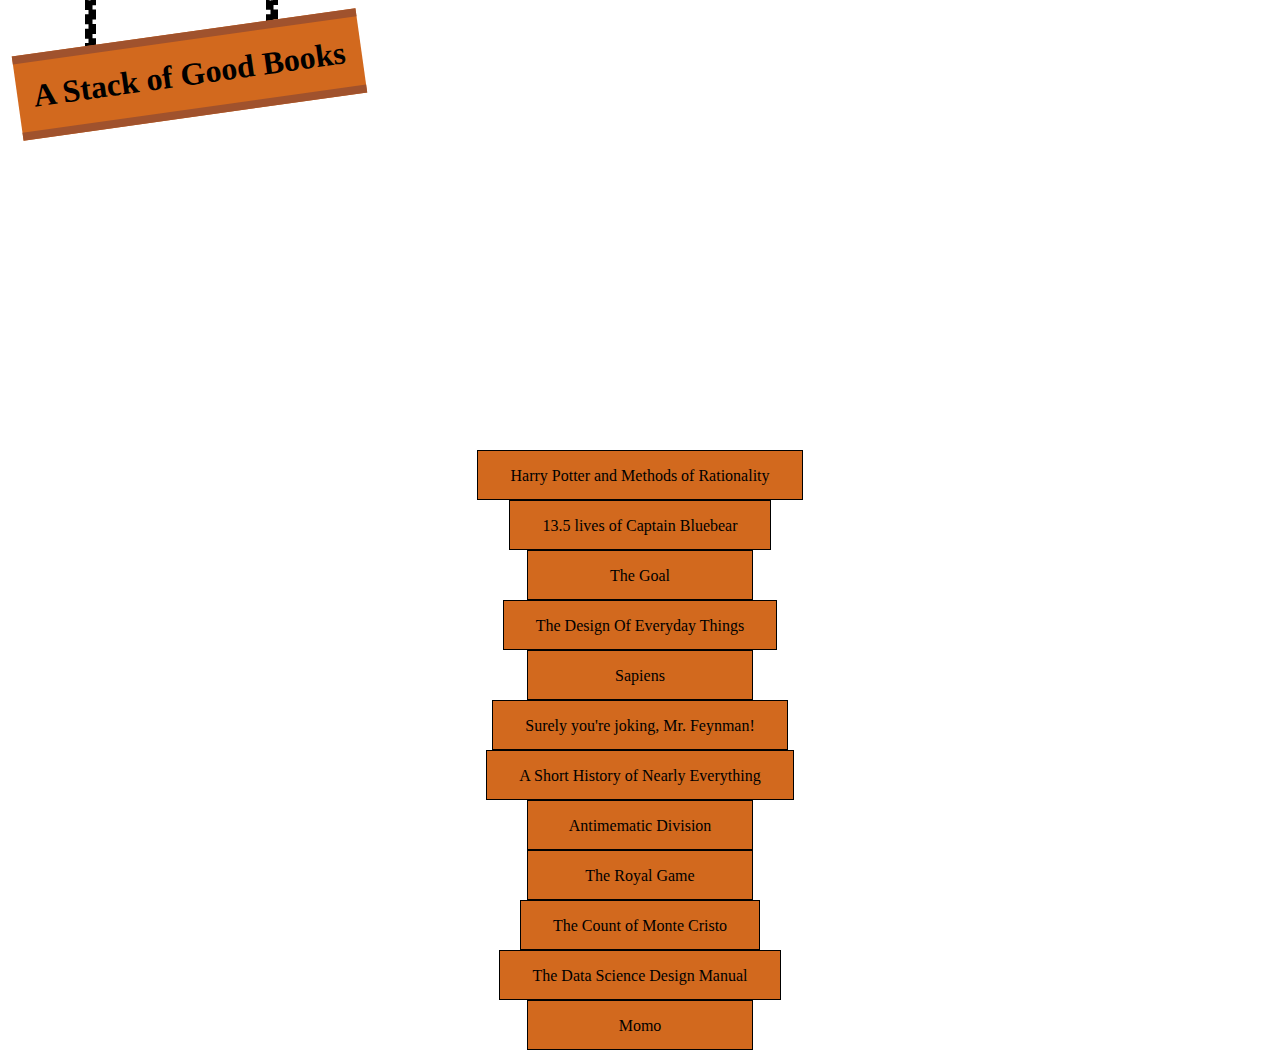
<file: notes/a-stack-of-books.html>
<!DOCTYPE html>
<html>
    <head>
        <title>Books</title>
    </head>
    <body>
        <div id="title-sign">
            <div id="chains">
                <div class="chain"></div>
                <div class="chain"></div>
            </div>
            <h1 id="page-title">A Stack of Good Books</h1>
        </div>
        <div id="book-stack">
            <div id="books">
<div class="book">
	<div class="spine">
		<a href="https://hpmor.com/">Harry Potter and Methods of Rationality</a>
	</div>
	<div class="cover">
		<div class="cover-fold"></div>
		<div class="cover-text">
			<h4><a href="https://hpmor.com/">Harry Potter and Methods of Rationality</a></h4>
			<p>aka HPMOR</p>
			<p>by Eliezer S. Yudkowsky</p>
			<p class="description">if fantasy characters were actually smart</p>
			<div class="link-list-wrapper">
				<div class="link-list">
					<a href="https://en.wikipedia.org/wiki/Harry_Potter_and_the_Methods_of_Rationality">Wikipedia</a>
					<a href="https://www.lesswrong.com/hpmor">LessWrong</a>
					<a href="https://www.goodreads.com/book/show/10016013-harry-potter-and-the-methods-of-rationality">Goodreads</a>
					<a href="https://www.google.com/books/edition/Harry_Potter_and_the_Methods_of_Rational/vrPQAwAAQBAJ">GoogleBooks</a>
				</div>
			</div>
		</div>
	</div>
</div>
<div class="book">
	<div class="spine">
		<a href="https://en.wikipedia.org/wiki/The_13%C2%BD_Lives_of_Captain_Bluebear">13.5 lives of Captain Bluebear</a>
	</div>
	<div class="cover">
		<div class="cover-fold"></div>
		<div class="cover-text">
			<h4><a href="https://en.wikipedia.org/wiki/The_13%C2%BD_Lives_of_Captain_Bluebear">13.5 lives of Captain Bluebear</a></h4>
			<p>(before he was a captain)</p>
			<p>by Walter Moers</p>
			<p class="description">good imagination for once</p>
			<div class="link-list-wrapper">
				<div class="link-list">
					<a href="https://en.wikipedia.org/wiki/The_13%C2%BD_Lives_of_Captain_Bluebear">Wikipedia</a>
					<a href="https://www.goodreads.com/book/show/62032.The_13_Lives_of_Captain_Bluebear">Goodreads</a>
					<a href="https://www.google.com/books/edition/The_13_5_Lives_Of_Captain_Bluebear/W0fxmdVXoAIC">GoogleBooks</a>
				</div>
			</div>
		</div>
	</div>
</div>
<div class="book">
	<div class="spine">
		<a href="https://en.wikipedia.org/wiki/The_Goal_(novel)">The Goal</a>
	</div>
	<div class="cover">
		<div class="cover-fold"></div>
		<div class="cover-text">
			<h4><a href="https://en.wikipedia.org/wiki/The_Goal_(novel)">The Goal</a></h4>
			<p>a buisness novel</p>
			<p>by Eliyahu M. Goldratt</p>
			<p class="description">stories are a really underrated way to teach</p>
			<div class="link-list-wrapper">
				<div class="link-list">
					<a href="https://en.wikipedia.org/wiki/The_Goal_(novel)">Wikipedia</a>
					<a href="https://www.google.com/books/edition/The_Goal/HyxLDQAAQBAJ">GoogleBooks</a>
					<a href="https://www.librarything.com/work/774">LibraryThing</a>
					<a href="https://bookbrainz.org/work/e5bf2d45-f57d-44c1-93ed-914730483b55">BookBrainz</a>
					<a href="https://www.goodreads.com/book/show/113934.The_Goal">Goodreads</a>
				</div>
			</div>
		</div>
	</div>
</div>
<div class="book">
	<div class="spine">
		<a href="https://en.wikipedia.org/wiki/The_Design_of_Everyday_Things">The Design Of Everyday Things</a>
	</div>
	<div class="cover">
		<div class="cover-fold"></div>
		<div class="cover-text">
			<h4><a href="https://en.wikipedia.org/wiki/The_Design_of_Everyday_Things">The Design Of Everyday Things</a></h4>
			<p>an introduction to design</p>
			<p>by Don Norman</p>
			<p class="description">Its good to know about design</p>
			<div class="link-list-wrapper">
				<div class="link-list">
					<a href="https://en.wikipedia.org/wiki/The_Design_of_Everyday_Things">Wikipedia</a>
					<a href="https://www.goodreads.com/book/show/840.The_Design_of_Everyday_Things">Goodreads</a>
					<a href="https://www.google.com/books/edition/The_Design_of_Everyday_Things/qBfRDQAAQBAJ?hl=en&gbpv=0">GoogleBooks</a>
				</div>
			</div>
		</div>
	</div>
</div>
<div class="book">
	<div class="spine">
		<a href="https://en.wikipedia.org/wiki/Sapiens:_A_Brief_History_of_Humankind">Sapiens</a>
	</div>
	<div class="cover">
		<div class="cover-fold"></div>
		<div class="cover-text">
			<h4><a href="https://en.wikipedia.org/wiki/Sapiens:_A_Brief_History_of_Humankind">Sapiens</a></h4>
			<p>A Brief History of Humankind</p>
			<p>by Yuval Noah Harari</p>
			<p class="description">society is 100% belief</p>
			<div class="link-list-wrapper">
				<div class="link-list">
					<a href="https://en.wikipedia.org/wiki/Sapiens:_A_Brief_History_of_Humankind">Wikipedia</a>
				</div>
			</div>
		</div>
	</div>
</div>
<div class="book">
	<div class="spine">
		<a href="https://en.wikipedia.org/wiki/Surely_You%27re_Joking,_Mr._Feynman!">Surely you're joking, Mr. Feynman!</a>
	</div>
	<div class="cover">
		<div class="cover-fold"></div>
		<div class="cover-text">
			<h4><a href="https://en.wikipedia.org/wiki/Surely_You%27re_Joking,_Mr._Feynman!">Surely you're joking, Mr. Feynman!</a></h4>
			<p>autobiography of Richard Feynman</p>
			<p>by Richard Feynman</p>
			<p class="description">scientist getting into very funny situations</p>
			<div class="link-list-wrapper">
				<div class="link-list">
					<a href="https://en.wikipedia.org/wiki/Surely_You%27re_Joking,_Mr._Feynman!">Wikipedia</a>
					<a href="https://www.goodreads.com/book/show/35167685-surely-you-re-joking-mr-feynman">Goodreads</a>
				</div>
			</div>
		</div>
	</div>
</div>
<div class="book">
	<div class="spine">
		<a href="https://en.wikipedia.org/wiki/A_Short_History_of_Nearly_Everything">A Short History of Nearly Everything</a>
	</div>
	<div class="cover">
		<div class="cover-fold"></div>
		<div class="cover-text">
			<h4><a href="https://en.wikipedia.org/wiki/A_Short_History_of_Nearly_Everything">A Short History of Nearly Everything</a></h4>
			<p>An amusing history of science.</p>
			<p>by Bill Bryson</p>
			<p class="description">a good popular science history book</p>
			<div class="link-list-wrapper">
				<div class="link-list">
					<a href="https://en.wikipedia.org/wiki/A_Short_History_of_Nearly_Everything">Wikipedia</a>
					<a href="https://www.goodreads.com/book/show/21.A_Short_History_of_Nearly_Everything">Goodreads</a>
					<a href="https://www.google.com/books/edition/_/83itQgAACAAJ">GoogleBooks</a>
				</div>
			</div>
		</div>
	</div>
</div>
<div class="book">
	<div class="spine">
		<a href="https://scp-wiki.wikidot.com/we-need-to-talk-about-fifty-five">Antimematic Division</a>
	</div>
	<div class="cover">
		<div class="cover-fold"></div>
		<div class="cover-text">
			<h4><a href="https://scp-wiki.wikidot.com/we-need-to-talk-about-fifty-five">Antimematic Division</a></h4>
			<p>There Is No Antimematic Division</p>
			<p>by qntm</p>
			<p class="description">if you are tired of time travel, meet antimemes</p>
			<div class="link-list-wrapper">
				<div class="link-list">
					<a href="https://scp-wiki.wikidot.com/we-need-to-talk-about-fifty-five">SCP Foundation</a>
					<a href="https://qntm.org/scp">qntm.org</a>
					<a href="https://www.goodreads.com/book/show/54870256-there-is-no-antimemetics-division">Goodreads</a>
					<a href="https://www.google.com/books/edition/There_is_No_Antimemetics_Division/gz5_zwEACAAJ">GoogleBooks</a>
				</div>
			</div>
		</div>
	</div>
</div>
<div class="book">
	<div class="spine">
		<a href="https://en.wikipedia.org/wiki/The_Royal_Game">The Royal Game</a>
	</div>
	<div class="cover">
		<div class="cover-fold"></div>
		<div class="cover-text">
			<h4><a href="https://en.wikipedia.org/wiki/The_Royal_Game">The Royal Game</a></h4>
			<p>aka Schachnovelle</p>
			<p>by Stefan Zweig</p>
			<p class="description">fictional story about extreme boredom</p>
			<div class="link-list-wrapper">
				<div class="link-list">
					<a href="https://en.wikipedia.org/wiki/The_Royal_Game">Wikipedia</a>
					<a href="https://www.google.com/books/edition/The_Royal_Game/LRyFAAAAQBAJ">GoogleBooks</a>
				</div>
			</div>
		</div>
	</div>
</div>
            </div>
        </div>
        <div id="more-books">
<div class="book">
	<div class="spine">
		<a href="https://en.wikipedia.org/wiki/The_Count_of_Monte_Cristo">The Count of Monte Cristo</a>
	</div>
	<div class="cover">
		<div class="cover-fold"></div>
		<div class="cover-text">
			<h4><a href="https://en.wikipedia.org/wiki/The_Count_of_Monte_Cristo">The Count of Monte Cristo</a></h4>
			<p>a well executed revenge</p>
			<p>by Alexandre Duma</p>
			<p class="description">it is a good story</p>
			<div class="link-list-wrapper">
				<div class="link-list">
					<a href="https://en.wikipedia.org/wiki/The_Count_of_Monte_Cristo">Wikipedia</a>
					<a href="https://www.gutenberg.org/ebooks/1184">ProjectGutenberg</a>
				</div>
			</div>
		</div>
	</div>
</div>
<div class="book">
	<div class="spine">
		<a href="https://www.data-manual.com/">The Data Science Design Manual</a>
	</div>
	<div class="cover">
		<div class="cover-fold"></div>
		<div class="cover-text">
			<h4><a href="https://www.data-manual.com/">The Data Science Design Manual</a></h4>
			<p>data science guide</p>
			<p>by Steven Skiena</p>
			<p class="description">one of the few programming books that work as hardcover</p>
			<div class="link-list-wrapper">
				<div class="link-list">
					<a href="https://www.google.com/books/edition/The_Data_Science_Design_Manual/rHIqDwAAQBAJ">GoogleBooks</a>
					<a href="https://www.goodreads.com/book/show/34266283-the-data-science-design-manual">Goodreads</a>
				</div>
			</div>
		</div>
	</div>
</div>
<div class="book">
	<div class="spine">
		<a href="https://en.wikipedia.org/wiki/Momo_(novel)">Momo</a>
	</div>
	<div class="cover">
		<div class="cover-fold"></div>
		<div class="cover-text">
			<h4><a href="https://en.wikipedia.org/wiki/Momo_(novel)">Momo</a></h4>
			<p>a story about stolen time</p>
			<p>by Michael Ende</p>
			<p class="description">and then you notice the metaphor</p>
			<div class="link-list-wrapper">
				<div class="link-list">
					<a href="https://en.wikipedia.org/wiki/Momo_(novel)">Wikipedia</a>
					<a href="https://www.goodreads.com/book/show/1408839">Goodreads</a>
				</div>
			</div>
		</div>
	</div>
</div>
        </div>
        <style>
            #title-sign {
                position: absolute;
            }
            #chains {
                position:absolute;
                display: flex;
                justify-content: space-around;
                width: 100%;
            }
            .chain {
                outline: black dashed thick;
                border-radius: 0.5em;
                background-color: black;
                width: 0.1em;
                height: 3em;
            }
            #page-title {
                margin: 1em 0em 0em 0.5em;
                padding: 0.5em;
                background-color: chocolate;
                border: solid sienna;
                border-width: 0.5rem 0rem 0.5rem;
                transform: rotate(-8deg);
            }
            body {
                margin: 0;
                height: 100vh;
            }
            h4 {
                margin: 1em auto 0;
            }
            #book-stack {
                width: 100%;
                height: 100%;
                margin: 0em auto 0em;
                display: flex;
                align-items: flex-end;
                overflow: hidden;
                justify-content: space-around;
            }
            #books {
                width: fit-content;
                display: flex;
                flex-direction: column;
                justify-content: flex-end;
                align-items: center;
            }
            #more-books {
                display: flex;
                flex-direction: column;
                margin: auto;
                width: fit-content;
                align-items: center;
            }
            .book {
                padding: 1em 2em 0em;
                height: 2em;
                min-width: 10em;
                background-color: chocolate;
                text-align: center;
                border: 0.1em black solid;
            }
            .spine a {
                text-decoration: none;
                color: black;
                font-family: Times New Roman;
            }
            .book:hover {
                height: calc(100vh - 28em);
                background-color: darkorange;
                padding: 0;
            }
            .book:hover .cover {
                display: flex !important;
            }
            .book:hover .spine {
                display: none;
            }
            .cover {
                display: none;
                flex-direction: row;
                height: 100%;
            }
            .cover-text {
                flex-direction: column;
                height: 100%;
                flex-grow: 2;
                --cover-text-max-width: 18em;
            }
            .description {
                width: var(--cover-text-max-width);
                font-family: Bradley Hand, "Brush Script MT", cursive, serif;
            }
            .cover-fold {
                background-color: chocolate;
                width: 0.5em;
                margin-left: 0.5em;
                height: 100%;
            }
            .link-list {
                width: var(--cover-text-max-width);
            }
        </style>
    </body>
</html>
</file>
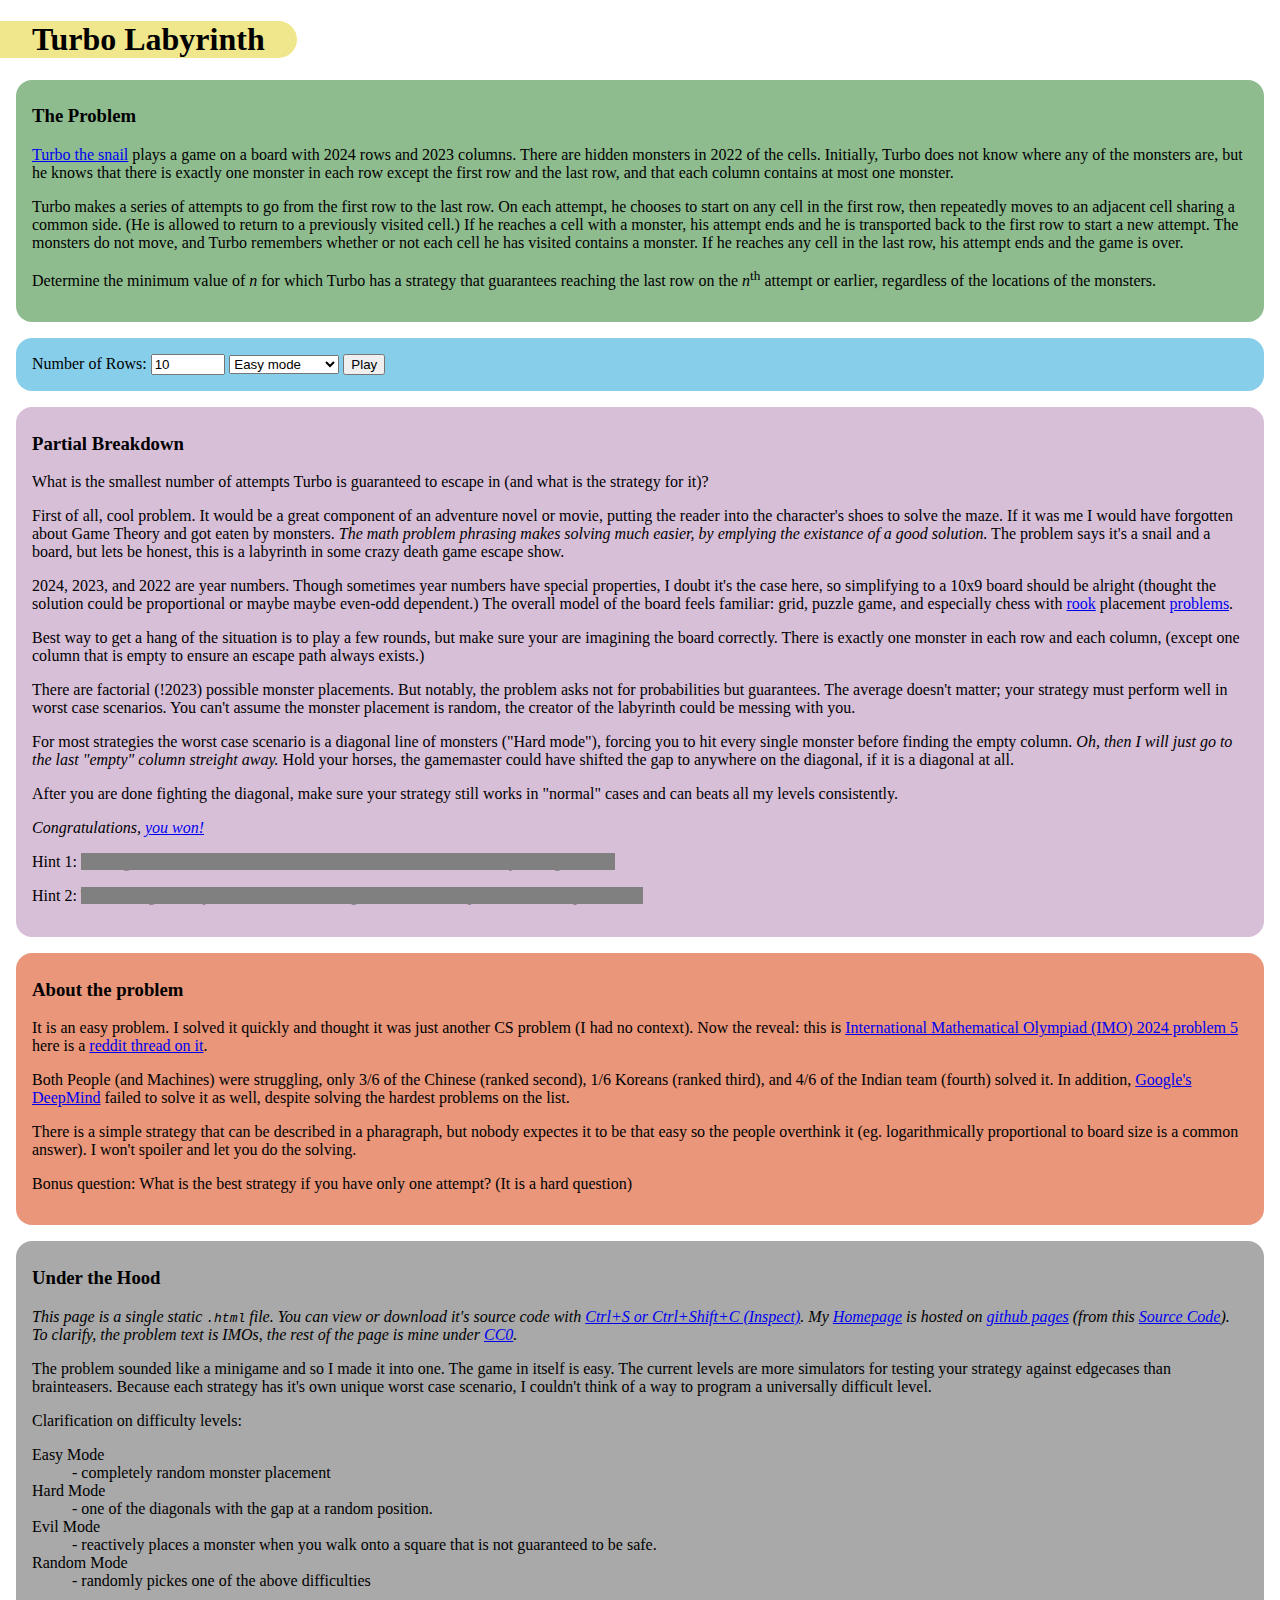
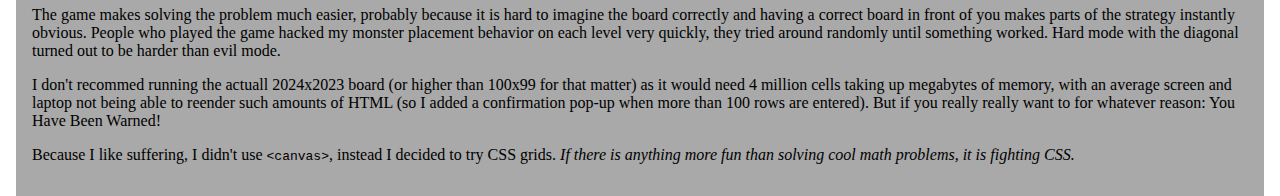
<file: puzzles/turbo_labyrinth.html>
<!DOCTYPE html>
<html>
    <head>
        <title>Turbo Labyrinth</title>
        <link rel="icon" href="data:image/svg+xml,<svg xmlns=%22http://www.w3.org/2000/svg%22 viewBox=%220 0 100 100%22><text y=%22.9em%22 font-size=%2290%22>🐌</text></svg>">
    </head>
    <body>
        <h1 id="page-title">Turbo Labyrinth</h1>
        <div id="problem-description" class="section">
            <h3>The Problem</h3>
            <p><a href="https://en.wikipedia.org/wiki/Turbo_(2013_film)">Turbo the snail</a> plays a game on a board with 2024 rows and 2023 columns. There are hidden monsters in 2022 of the cells. Initially, Turbo does not know where any of the monsters are, but he knows that there is exactly one monster in each row except the first row and the last row, and that each column contains at most one monster.</p>
            <p>Turbo makes a series of attempts to go from the first row to the last row. On each attempt, he chooses to start on any cell in the first row, then repeatedly moves to an adjacent cell sharing a common side. (He is allowed to return to a previously visited cell.) If he reaches a cell with a monster, his attempt ends and he is transported back to the first row to start a new attempt. The monsters do not move, and Turbo remembers whether or not each cell he has visited contains a monster. If he reaches any cell in the last row, his attempt ends and the game is over.</p>
            <p>Determine the minimum value of <em>n</em> for which Turbo has a strategy that guarantees reaching the last row on the <em>n</em><sup>th</sup> attempt or earlier, regardless of the locations of the monsters.</p>
        </div>
        <div id="game" class="section">
            Number of Rows: <input id="rows-input" type="number" value="10" min="4"/>
            <select name="Level Difficulty Selector" id="level-difficulty-selector">
                <option value="easy" description="Random monster placement.">Easy mode</option>
                <option value="hard" description="Diagonal monster placement.">Hard mode</option>
                <option value="evil" description="Dynamic placement of monsters into players way.">Evil mode</option>
                <option value="random" description="Random difficulty mode">Random mode</option>
            </select>
            <button onclick="setupBoard()">Play</button>
            <div id="attempt-counter"></div>
            <div id="board">

            </div>
        </div>
        <div id="problem-breakdown" class='section'>
            <h3>Partial Breakdown</h3>
            <p>What is the smallest number of attempts Turbo is guaranteed to escape in (and what is the strategy for it)?</p>
            <p>
                First of all, cool problem. It would be a great component of an adventure novel or movie, putting the reader into the character's shoes to solve the maze.
                If it was me I would have forgotten about Game Theory and got eaten by monsters. <em>The math problem phrasing makes solving much easier, by emplying the existance of a good solution.</em> The problem says it's a snail and a board, but lets be honest, this is a labyrinth in some crazy death game escape show.
            </p>
            <p>
                2024, 2023, and 2022 are year numbers. Though sometimes year numbers have special properties, I doubt it's the case here, so simplifying to a 10x9 board should be alright (thought the solution could be proportional or maybe maybe even-odd dependent.) The overall model of the board feels familiar: grid, puzzle game, and especially chess with <a href="https://en.wikipedia.org/wiki/Rook_polynomial">rook</a> placement <a href="https://math.stackexchange.com/search?q=rooks+placement">problems</a>.
            </p>
            <p>
                Best way to get a hang of the situation is to play a few rounds, but make sure your are imagining the board correctly.
                There is exactly one monster in each row and each column, (except one column that is empty to ensure an escape path always exists.)
            </p>
            <p>
                There are factorial (!2023) possible monster placements. But notably, the problem asks not for probabilities but guarantees. The average doesn't matter; your strategy must perform well in worst case scenarios. You can't assume the monster placement is random, the creator of the labyrinth could be messing with you.
            </p>
            <p>
                For most strategies the worst case scenario is a diagonal line of monsters ("Hard mode"), forcing you to hit every single monster before finding the empty column. <em>Oh, then I will just go to the last "empty" column streight away.</em> Hold your horses, the gamemaster could have shifted the gap to anywhere on the diagonal, if it is a diagonal at all.
            <p>
                After you are done fighting the diagonal, make sure your strategy still works in "normal" cases and can beats all my levels consistently.
            </p>
            <p>
                <em>Congratulations, <a href="https://en.wiktionary.org/wiki/third_time%27s_a_charm">you won!</a></em>
            </p>
            <p>
                Hint 1: <span class='spoiler'>Finding a cell with a monster reveals much more information than you might think.</span>
            </p>
            <p>
                Hint 2: <span class='spoiler'>There is a good way to find a hole in a diagonal thanks to a quirk in monster placement.</span>
            </p>
        </div>
        <div id="about" class="section">
            <h3>About the problem</h3>
            <p>
                It is an easy problem. I solved it quickly and thought it was just another CS problem (I had no context).
                Now the reveal: this is <a href="https://www.imo-official.org/problems.aspx">International Mathematical Olympiad (IMO) 2024 problem 5</a> here is a <a href="https://www.reddit.com/r/math/comments/1ecvg97/imo_2024_question_5_turbo_the_snail/">reddit thread on it<a>.
            </p>
            <p>
                Both People (and Machines) were struggling, only 3/6 of the Chinese (ranked second), 1/6 Koreans (ranked third), and 4/6 of the Indian team (fourth) solved it.
                In addition, <a href="https://deepmind.google/discover/blog/ai-solves-imo-problems-at-silver-medal-level/">Google's DeepMind</a> failed to solve it as well, despite solving the hardest problems on the list.
            </p>
            <p>
                There is a simple strategy that can be described in a pharagraph, but nobody expectes it to be that easy so the people overthink it (eg. logarithmically proportional to board size is a common answer). I won't spoiler and let you do the solving.
            </p>
            <p>
                Bonus question: What is the best strategy if you have only one attempt? (It is a hard question)
            </p>
        </div>
        <div id="under-the-hood" class="section">
            <h3>Under the Hood</h3>
            <p><em>This page is a single static <code>.html</code> file. You can view or download it's source code with <a href="https://developer.mozilla.org/en-US/docs/Learn/Common_questions/Tools_and_setup/What_are_browser_developer_tools">Ctrl+S or Ctrl+Shift+C (Inspect)</a>.
                My <a href="https://andrei-akopian.github.io/">Homepage</a> is hosted on <a href="https://pages.github.com/">github pages</a> (from this <a href="https://github.com/andrei-akopian/andrei-akopian.github.io/blob/main/puzzles/turbo_labyrinth.html">Source Code</a>). To clarify, the problem text is IMOs, the rest of the page is mine under <a href="https://creativecommons.org/publicdomain/zero/1.0/">CC0</a>.</em></p>
            <p>
                The problem sounded like a minigame and so I made it into one. The game in itself is easy. The current levels are more simulators for testing your strategy against edgecases than brainteasers.
                Because each strategy has it's own unique worst case scenario, I couldn't think of a way to program a universally difficult level.
            </p>
            <p>
                Clarification on difficulty levels:
                <dl>
                    <dt>Easy Mode</dt><dd>- completely random monster placement</dd>
                    <dt>Hard Mode</dt><dd>- one of the diagonals with the gap at a random position.</dd>
                    <dt>Evil Mode</dt><dd>- reactively places a monster when you walk onto a square that is not guaranteed to be safe.</dd>
                    <dt>Random Mode</dt><dd>- randomly pickes one of the above difficulties</dd>
                </dl>
            </p>
            <p>
                The game makes solving the problem much easier, probably because it is hard to imagine the board correctly and having a correct board in front of you makes parts of the strategy instantly obvious.
                People who played the game hacked my monster placement behavior on each level very quickly, they tried around randomly until something worked. Hard mode with the diagonal turned out to be harder than evil mode.
            </p>
            <p>
                I don't recommed running the actuall 2024x2023 board (or higher than 100x99 for that matter) as it would need 4 million cells taking up megabytes of memory, with an average screen and laptop not being able to reender such amounts of HTML (so I added a confirmation pop-up when more than 100 rows are entered).
                But if you really really want to for whatever reason: You Have Been Warned!
            </p>
            <p>
                Because I like suffering, I didn't use <code>&lt;canvas&gt;</code>, instead I decided to try CSS grids. <em>If there is anything more fun than solving cool math problems, it is fighting CSS.</em>
            </p>
        </div>
        <style>
            .spoiler {
                color: grey;
                background-color: gray;
            }
            .spoiler:hover {
                background-color: transparent;
            }
            body {
                margin: 0;
                scroll-behavior: smooth;
            }
            .section {
                margin: 1em;
                padding: 1em;
                border-radius: 1em;
            }
            h3 {
                margin-top: .5em;
            }
            #page-title {
                background: khaki;
                width: fit-content;
                padding: 0 1em 0 1em;
                border-radius: 0 1em 1em 0;
            }
            #problem-description {
                background: darkseagreen;
            }
            #game {
                background: skyblue;
            }
            #board {
                display: grid;
                grid-template: repeat(10,1fr) / repeat(9,1fr);
                width: fit-content;
                margin: auto;
            }
            #rows-input {
                width: 5em;
            }
            #attempt-counter {
                color: maroon;
            }
            c { /*cell*/
                box-sizing: border-box;
                background-color: white;
                width: 1.2em;
                height: 1.2em;
                border-width: 0.05em;
                border-style: solid;
                font-size: 1;
                text-align: center;
            }
            c.oc { /*opened cell*/
                background-color: silver;
            }
            c.wc { /*winning cell coloring for last row*/
                background-color: green;
            }
            #problem-breakdown {
                background-color: thistle;
            }
            #about {
                background-color: darksalmon
            }
            #under-the-hood {
                background-color: darkgray;
                border-radius: 1em 1em 0 0;
                margin-bottom: 0;
            }
        </style>
        <script>
            let rows = 0;
            let columns = 0;
            let monsters = 0;
            const board = document.getElementById("board");

            const snail_emoji = '🐌';
            const monster_emoji = '👾';
            let snail_x = 0;
            let snail_y = 0;
            let monster_locations = []; // cell numbers
            let has_won = false;
            let difficulty_level = 'easy';
            let attempt_counter = 1;
            const attempt_display = document.getElementById('attempt-counter');

            function cordsToCellNumber(x=0,y=0) {
                return y*columns+x;
            }
            function parse_dimensions() {
                rows = document.getElementById("rows-input").value;
                if (rows<4){
                    alert("There must be at least 4 rows.");
                    document.getElementById("rows-input").value = 4;
                    return false;
                }
                columns = rows-1;
                monsters = columns-1;
                if (rows>100){
                    if (""+rows%30 == prompt(`Warning!: You picked a really big board size, your computer will have trouble processing and displaying ${rows*columns} cells. \n\nIf you want to proceed with ${rows} row anyway (not advised) confirm by entering mod 30 below:`)) {
                        return true;
                    }
                    return false;
                }
                return true;
            }
            function cellGenerator(opened=false) {
                let cell = document.createElement('c');
                if (opened){
                    cell.className="oc";
                }
                return cell;
            }
            function setupBoard() {
                // reset
                board.innerHTML = '';
                attempt_display.textContent = '';
                monster_locations = [];
                snail_x = 0;
                snail_y = 0;
                has_won = false;
                difficulty_level = document.getElementById('level-difficulty-selector').value;
                if (difficulty_level == 'random'){
                    difficulty_level = ['easy','hard','evil'][Math.floor(Math.random()*3)];
                }
                attempt_counter = 1;
                // setup
                if (!(parse_dimensions())){ // display warning if board size is to big
                    return;
                }
                board.style.gridTemplate = `repeat(${rows},1fr) / repeat(${columns},1fr)`;
                board.style.fontSize = `${4/(rows/10)}rem`; // cells use font size for scaling
                for (let r=0;r<rows;r++){
                    for (let c=0; c<columns; c++)
                    board.appendChild(cellGenerator(opened=(r==0||r==rows-1)));
                }
                board.firstChild.innerHTML = snail_emoji;
                attempt_display.textContent = `Attempt ${attempt_counter}`;
                placeMonsters();
                // aligns board at the top
                board.scrollIntoView(false,{behavior:"auto",block:"end"});
            }
            function placeMonsters() {
                monster_locations = [];
                if (difficulty_level=='easy'){
                    randomMonsters();
                } else if (difficulty_level=='hard'){
                    placeHardMonsters();
                } else if (difficulty_level=='evil'){
                    // Built into checkMonster and monster encounter functions
                    // (has to be dynamic)
                }
            }
            function randomMonsters() {
                monster_locations = [];
                for (let i=0; i<monsters; i++) {
                    monster_locations.push([i,Math.random()]);
                }
                monster_locations.sort((a,b)=>(a[1]-b[1]));
                for (let i=0; i<monsters; i++) {
                    monster_locations[i]=monster_locations[i][0]*columns+i+columns;
                }
            }
            function placeHardMonsters() { // diagonals
                monster_locations = [];
                let flip = Math.random()<0.5;
                let empty_column = Math.floor(Math.random()*columns); // shift start
                for (let i=0; i<monsters; i++){
                    if (flip) {
                        monster_locations.push(columns*i+columns*2-1-i-(empty_column<=i ? 1 : 0));
                    } else {
                        monster_locations.push(columns*i+columns+i+(empty_column<=i ? 1 : 0));
                    }
                }
            }
            function moveSnail(requested_vector=[0,0]) {
                let target_x = snail_x + requested_vector[0];
                let target_y = snail_y + requested_vector[1];
                if (target_x<0 || target_x>=columns) { //boundary x
                    return;
                } else if (target_y<0 || target_y>=rows) { //bounary y
                    return;
                } else {
                    // turn square gray
                    if (checkMonster(target_x, target_y)){
                        monsterEncounter(target_x,target_y)
                    } else {
                        updateSnailPosition(target_x,target_y);
                    }
                }
            }
            function monsterEncounter(target_x, target_y) {
                attempt_counter++;
                attempt_display.textContent = `Attempt ${attempt_counter}`;
                let target_cell = board.children[cordsToCellNumber(target_x, target_y)];
                target_cell.innerHTML=monster_emoji;
                target_cell.className = 'oc';
                updateSnailPosition(0,0); // has to be last for win handeling
            }
            function updateSnailPosition(target_x, target_y) {
                board.children[cordsToCellNumber(snail_x,snail_y)].innerHTML = '';
                snail_x = target_x;
                snail_y = target_y;
                board.children[cordsToCellNumber(target_x, target_y)].innerHTML = snail_emoji;
                if (target_y==rows-1){
                    winDisplay();
                } else {
                    board.children[cordsToCellNumber(target_x, target_y)].className='oc';
                }
            }
            function checkMonster(target_x,target_y) {
                let target = cordsToCellNumber(target_x, target_y);
                if (monster_locations.includes(target)){
                    return true;
                } else if (board.children[target].classList.length>0) {
                    return false;
                } else if (difficulty_level=='evil'){
                    return checkEvilMonster(target_x,target_y);
                } else {
                    return false;
                }
            }
            function checkEvilMonster(target_x,target_y,auto_add=true) {
                // relies on normal checkMonsters checks!
                for (let ml of monster_locations) {
                    if ((ml%columns==target_x) != ((ml/columns)>>0 == target_y)){
                        return false;
                    }
                }
                if (auto_add){
                    monster_locations.push(cordsToCellNumber(target_x, target_y));
                }
                return true;
            }
            function winDisplay() {
                if (has_won){
                    return;
                } else {
                    has_won = true;
                }
                for (let c=0; c<columns; c++){
                    board.children[rows*columns-1-c].className='wc';
                }
                attempt_display.textContent=`Escaped in ${attempt_counter} attempts!`
            }
            document.addEventListener("keydown", (event) => {
                    switch (event.key) {
                        case "ArrowUp":
                            event.preventDefault(); // prevent arrow key page scrolling
                        case "w":
                            moveSnail([0,-1]);
                            break;
                        case "ArrowLeft":
                        case "a":
                            moveSnail([-1,0]);
                            break;
                        case "ArrowDown":
                            event.preventDefault(); // prevent arrow key page scrolling
                        case "s":
                            moveSnail([0,1]);
                            break;
                        case "ArrowRight":
                        case "d":
                            moveSnail([1,0]);
                            break;
                        default:
                            break;
                    }
            },false);
        </script>
    </body>
</html>
</file>
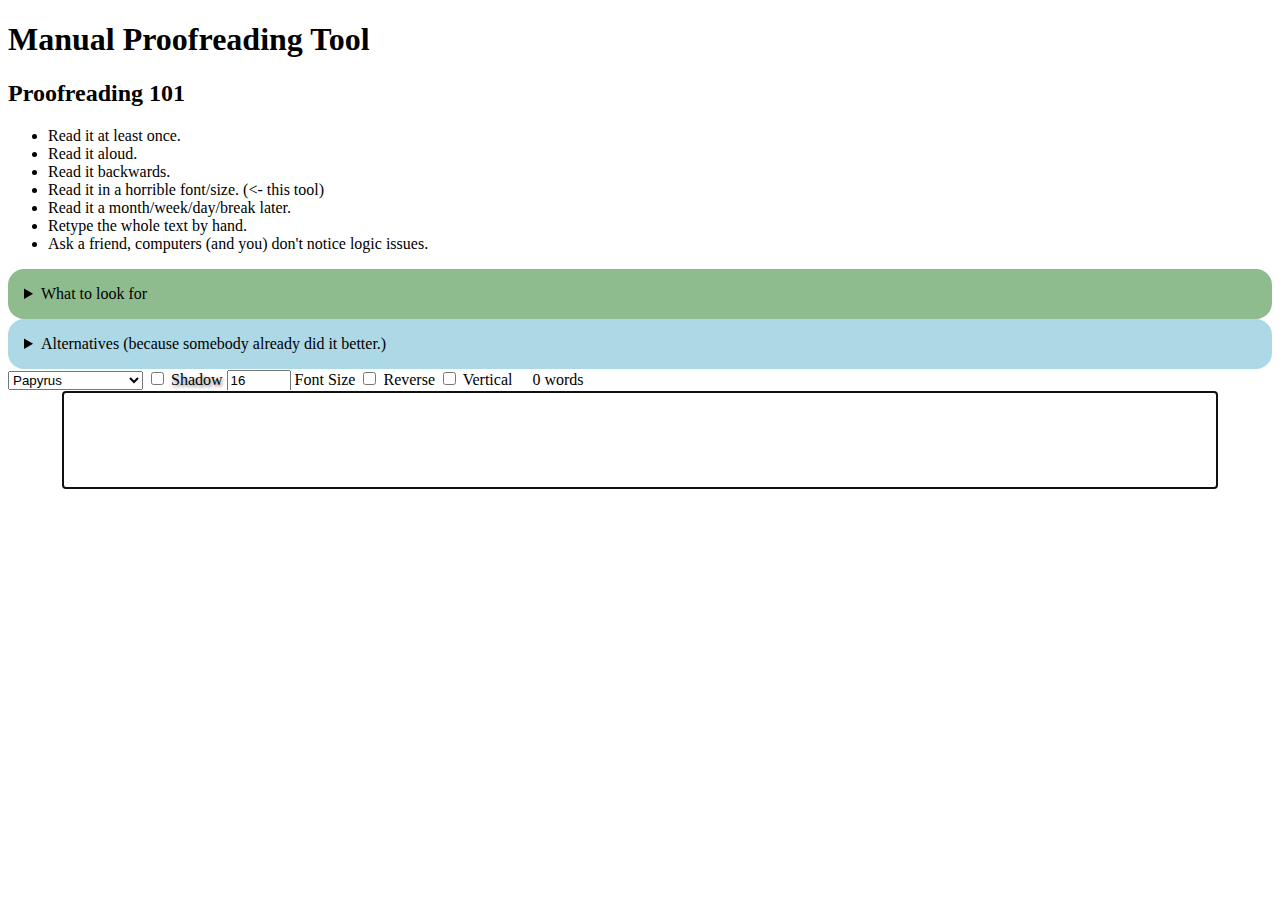
<file: tools/proofreading-tool.html>
<!DOCTYPE html>
<html>
    <head>
        <title>Manual Proofreading Tool</title>
        <base target="_blank">
        <meta name="description" content="Online tool for manually proofreading text."/>
    </head>
    <body>
        <div id="guide">
            <h1>Manual Proofreading Tool</h1>
            <h2>Proofreading 101</h2>
            <ul>
                <li>Read it at least once.</li>
                <li>Read it aloud.</li>
                <li>Read it backwards.</li>
                <li>Read it in a horrible font/size. (<- this tool)</li>
                <li>Read it a month/week/day/break later.</li>
                <li>Retype the whole text by hand.</li>
                <li>Ask a friend, computers (and you) don't notice logic issues.</li>
            </ul>
            <details id="what-to-look-for">
                <summary>What to look for</summary>
                <ul>
                    <li><a href="https://www.stylemanual.gov.au/writing-and-designing-content/clear-language-and-writing-style/sentences#use_active_voice">Passive voice</a></li>
                    <li>Weasel Words</li>
                    <li>Cliches</li>
                    <li><a href="https://en.wikipedia.org/wiki/Doublespeak">DoubleSpeak</a></li>
                    <li><a href="https://www.visualthesaurus.com/cm/teachersatwork/the-case-against-adverbs/">Adverbs</a></li>
                    <li><a href="https://dynomight.net/2021/02/07/writing-as-a-craft/"><strong>Clarity</strong></a></li>
                    <li>Spelling mistakes</li>
                    <li>Repetition</li>
                    <li>Connectivity</li>
                </ul>
                <p>More on that from <a href="https://managebetter.com/blog/writing-at-amazon">Amazon</a>, <a href="https://www.stylemanual.gov.au/">Austrailian Government</a>, <a href="https://robertheaton.com/2018/12/06/a-blogging-style-guide/">a blogger</a>, <a href="https://cdn.static-economist.com/sites/default/files/store/Style_Guide_2015.pdf">Economist</a>, <a href="https://www.gutenberg.org/ebooks/37134">Elements of Style(1920)</a>, <a href="https://www.cs.columbia.edu/~hgs/etc/writing-bugs.html">Columbia University</a>, and <a href="https://www.pgdp.net/wiki/Main_Page">Distributed Proofreader's wiki</a>.</p>
                <p>For word choice try: <a href="https://www.powerthesaurus.org/">Power Thesaurus</a>, <a href="https://www.losethevery.com/">lose the "very"</a>, <a href="https://carefulwords.com/">Careful Words</a>, and <a href="https://www.smart-words.org/linking-words/linking-words.pdf">Linking Words</a>.</p>
            </details>
            <details id="alternatives-collapsible">
                <summary>
                    Alternatives (because somebody already did it better.)
                </summary>
                <p><a href="https://blog.afterthedeadline.com">After The Deadline</a> has proofreading tips&amp;tricks</p>
                <p>Ask a friend or teacher for help.</p>
                Computers (spellchecking software) at the problem:
                <ul>
                    <li><a href="https://doc.new/">Your editor's built in spell checker</a></li>
                    <li><a href="https://languagetool.org/">LanguageTool</a> (all platforms, browser extensions, freemium, open source)</li>
                    <li><a href="https://www.slickwrite.com/">Slickwrite</a> (online)</li>
                    <li><a href="https://grammark.org/#/">Grammark</a></li>
                    <li><a href="https://writewithharper.com/">Harper</a> (free and open source)</li>
                    <li><a href="https://www.grammarly.com/">Grammarly</a> and <a href="https://wordcounter.net/">Wordcounter.net</a></li>
                    <li><a href="https://hemingwayapp.com/">Hemingway</a> (paid)</li>
                    <li><a href="https://typely.com/">Typely</a> (free)</li>
                    <li><a href="https://quillbot.com/spell-checker">Quillbot</a> (freemium)</li>
                    <li><a href="https://vale.sh/">Vale.sh</a> (CLI, open-source)</li>
                    <li><a href="https://matt.might.net/articles/shell-scripts-for-passive-voice-weasel-words-duplicates/">Matt Might's shell scripts</a></li>
                    <li>LLMs and Chatbots</li>
                    <li>Many others...</li>
                </ul>
            </details>
        </div>
            <div id="options">
                <select name="display-font" id="font-selector">
                    <option value="Papyrus">Papyrus</option>
                    <option value="OpenDyslexic">Open Dyslexic</option>
                    <option value="Times">Times New Roman</option>
                    <option value="Impact">Impact</option>
                    <option value="Segoe Script">Segoe Script</option>
                    <option value="Courier">Courier New</option>
                    <option value="Brush Script MT">Brush Script MT</option>
                    <option value="Comic Sans MS">Comic Sans</option>
                    <option value="Sans Forgetica">Sans Forgetica</option>
                    <option value="Copperplate">Copperplate</option>
                </select>
                <input type="checkbox" id="shadow"/>
                <label for="shadow">Shadow</label>
                <input type="number" max="360" value="16" min="1" id="font-size-setter"/>
                <label for="font-size-setter">Font Size</label>
                <input type="checkbox" id="reverse"/>
                <label for="reverse">Reverse</label>
                <input type="checkbox" id="vertical"/>
                <label for="vertical">Vertical</label>
                <span id="word-counter">0 words</span>
            </div>
            <div id="text-area-wrapper">
                <div id="text-area" contenteditable=plaintext-only autofocus spellcheck placeholder="Lorem ipsum"></div>
            </div>
            <script>
                const text_area = document.getElementById("text-area");
                const text_area_wrapper = document.getElementById("text-area-wrapper");
                const font_selector = document.getElementById("font-selector");
                const shadow_checkbox = document.getElementById("shadow");
                const mirror_checkbox = document.getElementById("mirror");
                const reverse_checkbox = document.getElementById("reverse");
                const vertical = document.getElementById("vertical");
                const font_size = document.getElementById("font-size-setter");
                const word_counter = document.getElementById("word-counter");
                font_selector.addEventListener("change",function(){
                    text_area.style.fontFamily = font_selector.value;
                });
                shadow_checkbox.addEventListener("change",function(){
                    if (shadow_checkbox.checked){
                      text_area.style.textShadow = `0 0 0.1em black`;
                    } else {
                      text_area.style.textShadow = "";
                    }
                });
                function reverse(s){
                    return s.split("").reverse().join("");
                }
                reverse_checkbox.addEventListener("change",function(){
                  if (reverse_checkbox.checked){
                    text_area.dir="rtl";
                    text_area.textContent = reverse(text_area.textContent);
                  } else {
                    text_area.dir="";
                    text_area.textContent = reverse(text_area.textContent);
                  }
                });
                vertical.addEventListener("change",function() {
                  if (vertical.checked){
                    text_area.style.writingMode = "vertical-rl";
                  } else {
                    text_area.style.writingMode = "";
                  }
                });
                font_size.addEventListener("change",function(){
                  text_area.style.fontSize = `${font_size.value}px`;
                });
                window.onbeforeunload = function (event) {
                   const confirmationMessage = "If you made any edits, you will lose them. Ensure you copied and saved any edited text.";
                   event.preventDefault();
                   event.returnValue = confirmationMessage;
                   return confirmationMessage;
                };
                text_area.addEventListener("input",function(){
                  let words = text_area.textContent.trim().split(/\s+/).length;
                  word_counter.textContent = `${words} words`
                });
            </script>
            <style>
                @import url('https://fonts.cdnfonts.com/css/segoe-script');
                @import url('https://fonts.cdnfonts.com/css/sans-forgetica');
                @import url('https://fonts.cdnfonts.com/css/open-dyslexic');
                details {
                    padding: 1em;
                    border-radius: 1em;
                }
                #alternatives-collapsible {
                    background-color: lightblue;
                }
                #what-to-look-for {
                    background-color: darkseagreen;
                }
                #word-counter {
                    margin-left:1em;
                }
                #text-area {
                    border: 0.1em black solid;
                    font-family: 'Papyrus', serif;
                    font-size: 16px;
                    max-width: 90%;
                    width: 90%;
                    padding: 0.5em;
                    min-height: 5em;
                    height: fit-content;
                    margin: auto;
                    display: block;
                    caret-color: firebrick;
                }
                label[for=shadow] {
                    text-shadow: 0.1em 0.1em 0.2em gray;
                }
            </style>
        </div>
    </body>
</html>
</file>
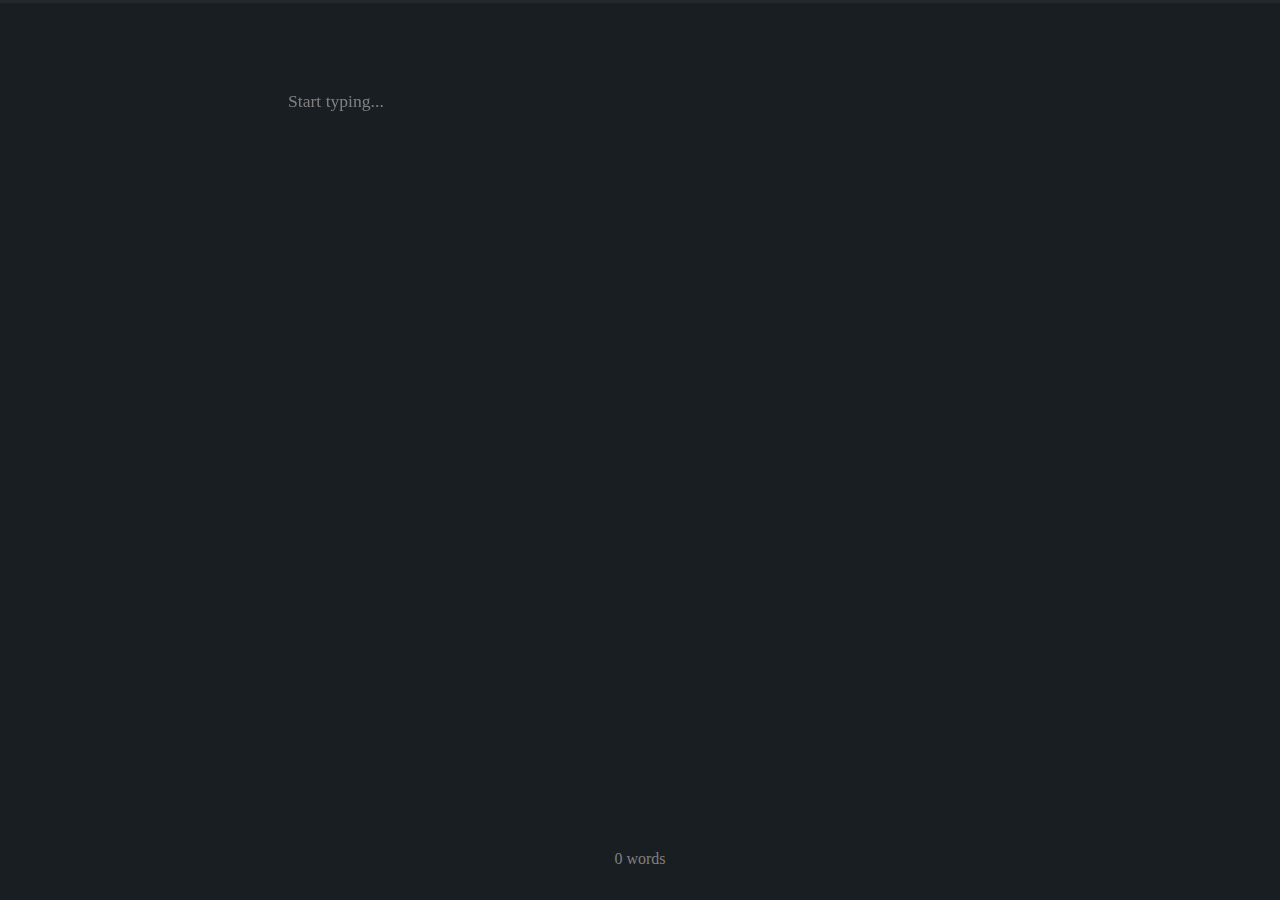
<file: tools/the_most_deadly_writing_app.html>
<!DOCTYPE html>
<html>
    <head>
        <title>Most Dangerous Writing App</title>
    </head>
    <body>
        <div id="timeline"><div id="timeline-bar"></div></div>
        </div>
        <!--Disabling spellcheck/dictionary: spellcheck="false" is Firefox specific, lang="zxx" is "No linguistic content"-->
        <div id="typing-area" contenteditable="true" spellcheck="false" lang="zxx" autofocus></div>
        <div id="death-message">
            <h1>You Died</h1>
            <button onclick="resetApp();">Start Again</button>
            <!--TODO reloading window looses light/dark mode setting-->
        </div>
        <div id="footer-bar">
            <div id="word-counter">0 words</div>
            <div id="export-buttons">
                Export:
                <button onclick="print()">PDF</button>
                <button onclick="saveToFile()">TXT</button>
                <button onclick="navigator.clipboard.writeText(typing_area.textContent);">Copy</button>
                <br/>
            </div>
            <div id="appearance-buttons">
                <button onclick="document.body.classList.toggle('light-mode')">Light/Dark</button>
                <button onclick="toggleFullscreen()">Fullscreen</button>
                <button onclick="resetApp();">Start Again</button>
                <br/>
            </div>
        </div>
        <style>
            body {
                --text-color: gray;
                --bg-color: rgb(25,30,35);
                --tl-bg-color: rgb(35,40,45);
                --tl-fill-color: midnightblue;
                --button-bg-color: gray;
                --accent-color: white;
                background-color: var(--bg-color);
                margin: 0;
                height: 100vh;
                display: flex;
                flex-direction: column;
                justify-content: space-between;
            }
            .light-mode {
                --text-color: gray;
                --bg-color: white;
                --tl-bg-color: lightgray;
                --tl-fill-color: dodgerblue;
                --button-bg-color: lightgray;
                --accent-color: dimgray;
            }
            body::backdrop, body:fullscreen {
                background: var(--bg-color);
            }
            button {
                background-color: var(--button-bg-color);
                border: 0;
            }
            #timeline {
                height: 0.2em;
                background: var(--tl-bg-color);
                width: 100%;
            }
            #timeline-bar {
                width: 0%;
                height: 100%;
                background: var(--tl-fill-color);
            }
            #typing-area {
                margin: 3em auto 3em;
                padding-top: 2em;
                width: 40em;
                outline: 0px solid transparent;
                caret-color: red;
                color: var(--text-color);
                font-size: 1.1rem;
                max-height: calc(100vh - 12em);
                mask-image: linear-gradient(transparent, #000 2em);
                overflow: scroll;
                -ms-overflow-style: none;  /* Internet Explorer 10+ */
                scrollbar-width: none;  /* Firefox */
                filter: blur(--blur-amount);
            }
            [contenteditable=true]:empty:before {
                /*https://stackoverflow.com/questions/20726174/placeholder-for-contenteditable-div*/
                content: "Start typing...";
                pointer-events: none;
                display: block; /* For Firefox */
            }
            #death-message {
                display: none;
                margin: auto;
                color: firebrick;
                text-align: center;
            }
            #footer-bar {
                margin: auto auto 2em;
                width: fit-content;
                color: var(--text-color);
                text-align: center;
            }
            #appearance-buttons {
                display: none;
            }
            #export-buttons {
                display: none;
            }
            #footer-bar:hover > #export-buttons, #footer-bar:hover > #appearance-buttons {
                display: inline;
            }
            @media print {
                body {
                    background-color: white;
                    display: block;
                    height: auto;
                }
                #timeline {
                    display: none;
                }
                #footer-bar {
                    display: none;
                }
                #death-message {
                    display: none !important;
                }
                #typing-area {
                    color: black;
                    margin-top: 1em;
                    padding-top: 0;
                    display: block !important;
                    mask-image: none;
                    height: fit-content;
                }
            }
        </style>
        <script>
        // Variable Constants
        url_params = new URLSearchParams(window.location.search);
        const writing_time_sec = parseInt(url_params.get('time') ?? 5*60); //default 5min
        const death_time_sec = parseInt(url_params.get('death') ?? 5); //default 5sec
        const death_animation_delay_fraction = 0.5;
        // DOM Elements
        const typing_area = document.getElementById('typing-area');
        const word_counter = document.getElementById('word-counter');
        const footer_bar = document.getElementById("footer-bar");
        const export_buttons = document.getElementById("export-buttons");
        const appearance_buttons = document.getElementById("appearance-buttons");
        const death_message = document.getElementById('death-message');
        // Animations
        const death_shadow_animation = document.body.animate(
          [
            {boxShadow: "inset 0 0 0em red"},
            {boxShadow: "inset 0 0 2em red"},
          ],
          {
            delay: death_animation_delay_fraction*death_time_sec*1000,
            duration: (1-death_animation_delay_fraction)*death_time_sec*1000,
            easing: "linear",
          }
        );
        death_shadow_animation.cancel();

        const death_blur_animation = typing_area.animate(
          [
            {filter: "blur(0.0em)",color:"gray"},
            {filter: "blur(0.1em)",color:"red"},
          ],
          {
            delay: death_animation_delay_fraction*death_time_sec*1000,
            duration: (1-death_animation_delay_fraction)*death_time_sec*1000,
            easing: "linear",
          }
        );
        death_blur_animation.cancel();

        function cancelDeathAnimation() {death_blur_animation.cancel(); death_shadow_animation.cancel();}
        function startDeathAnimation() {death_blur_animation.play(); death_shadow_animation.play();}
        function restartDeathAnimation() {cancelDeathAnimation();startDeathAnimation();}

        const timeline_animation = document.getElementById('timeline-bar').animate(
          [
            {width: "0%",},
            {width: "100%",}
          ],
          {
            duration: writing_time_sec*1000,
            easing: "linear",
          }
        )
        timeline_animation.cancel()

        // Main code
        let initiated = false; // timers etc. start only after first user input
        let died = false;
        let survived = false; // whether the time limit passed
        let old_length = 0;
        function resetApp(){
          timeline_animation.cancel();
          cancelDeathAnimation();
          initiated= false;
          died = false;
          survived = false;
          old_length = 0;
          typing_area.innerHTML = "";
          word_counter.textContent = "0 words";
          footer_bar.style.color = "";
          export_buttons.style.display = "";
          appearance_buttons.style.display = "";
          death_message.style.display = "";
          typing_area.style.display = "";
          typing_area.focus();
        }
        typing_area.addEventListener("input",function(){
          if (!initiated){
            timeline_animation.play()
            initiated = true;
          }
          let new_length = typing_area.innerHTML.length;
          if (!died && !survived && old_length<new_length) {
            restartDeathAnimation();
          }
          word_counter.textContent = typing_area.innerText.trim().split(/\s+/).length + " words";
          old_length = new_length;
        }, false);
        death_shadow_animation.addEventListener('finish',triggerDeath);
        function triggerDeath(){
          died = true;
          cancelDeathAnimation()
          timeline_animation.pause()
          typing_area.style.display = 'none';
          death_message.style.display = "block";
        }
        timeline_animation.addEventListener('finish',triggerEnd);
        function triggerEnd() {
          survived = true;
          cancelDeathAnimation();
          timeline_animation.cancel();
          footer_bar.style.color = "var(--accent-color)";
          export_buttons.style.display = "inline";
          appearance_buttons.style.display = "inline";
        }
        function saveToFile(){
          const file = new Blob([typing_area.textContent], { type: "text/plain" });
          const url = window.URL.createObjectURL(file);
          const a = document.createElement('a');
          a.href = url;
          a.download = "my_writing.txt";
          a.click();
        }
        function toggleFullscreen() {
          if (document.fullscreen) {
            document.exitFullscreen();
          } else if (document.fullscreenEnabled) {
            document.body.requestFullscreen()
          }
        }
        </script>
    </body>
</html>
</file>
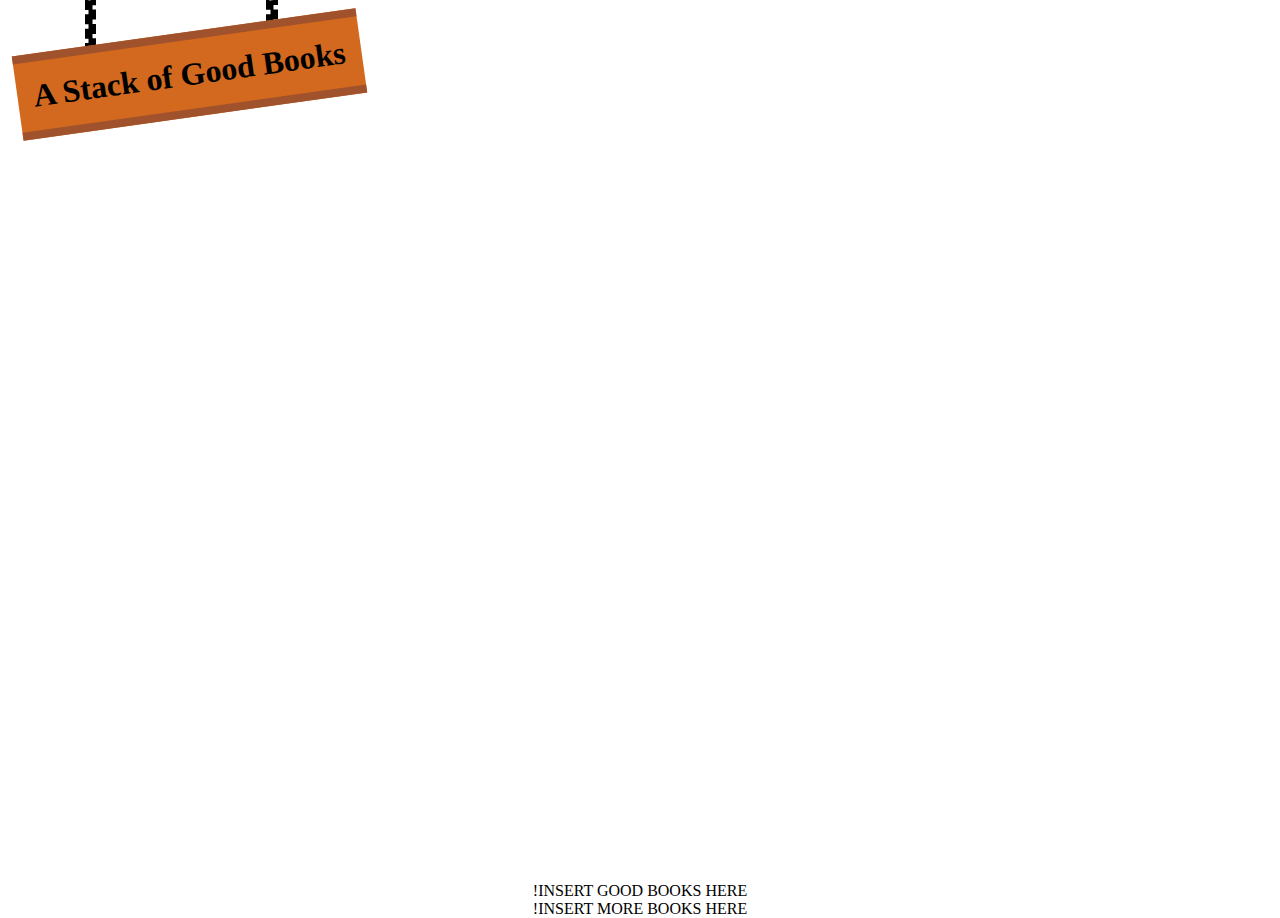
<file: dev/books/books-template.html>
<!DOCTYPE html>
<html>
    <head>
        <title>Books</title>
    </head>
    <body>
        <div id="title-sign">
            <div id="chains">
                <div class="chain"></div>
                <div class="chain"></div>
            </div>
            <h1 id="page-title">A Stack of Good Books</h1>
        </div>
        <div id="book-stack">
            <div id="books">
!INSERT GOOD BOOKS HERE
            </div>
        </div>
        <div id="more-books">
!INSERT MORE BOOKS HERE
        </div>
        <style>
            #title-sign {
                position: absolute;
            }
            #chains {
                position:absolute;
                display: flex;
                justify-content: space-around;
                width: 100%;
            }
            .chain {
                outline: black dashed thick;
                border-radius: 0.5em;
                background-color: black;
                width: 0.1em;
                height: 3em;
            }
            #page-title {
                margin: 1em 0em 0em 0.5em;
                padding: 0.5em;
                background-color: chocolate;
                border: solid sienna;
                border-width: 0.5rem 0rem 0.5rem;
                transform: rotate(-8deg);
            }
            body {
                margin: 0;
                height: 100vh;
            }
            h4 {
                margin: 1em auto 0;
            }
            #book-stack {
                width: 100%;
                height: 100%;
                margin: 0em auto 0em;
                display: flex;
                align-items: flex-end;
                overflow: hidden;
                justify-content: space-around;
            }
            #books {
                width: fit-content;
                display: flex;
                flex-direction: column;
                justify-content: flex-end;
                align-items: center;
            }
            #more-books {
                display: flex;
                flex-direction: column;
                margin: auto;
                width: fit-content;
                align-items: center;
            }
            .book {
                padding: 1em 2em 0em;
                height: 2em;
                min-width: 10em;
                background-color: chocolate;
                text-align: center;
                border: 0.1em black solid;
            }
            .spine a {
                text-decoration: none;
                color: black;
                font-family: Times New Roman;
            }
            .book:hover {
                height: calc(100vh - 28em);
                background-color: darkorange;
                padding: 0;
            }
            .book:hover .cover {
                display: flex !important;
            }
            .book:hover .spine {
                display: none;
            }
            .cover {
                display: none;
                flex-direction: row;
                height: 100%;
            }
            .cover-text {
                flex-direction: column;
                height: 100%;
                flex-grow: 2;
                --cover-text-max-width: 18em;
            }
            .description {
                width: var(--cover-text-max-width);
                font-family: Bradley Hand, "Brush Script MT", cursive, serif;
            }
            .cover-fold {
                background-color: chocolate;
                width: 0.5em;
                margin-left: 0.5em;
                height: 100%;
            }
            .link-list {
                width: var(--cover-text-max-width);
            }
        </style>
    </body>
</html>
</file>
